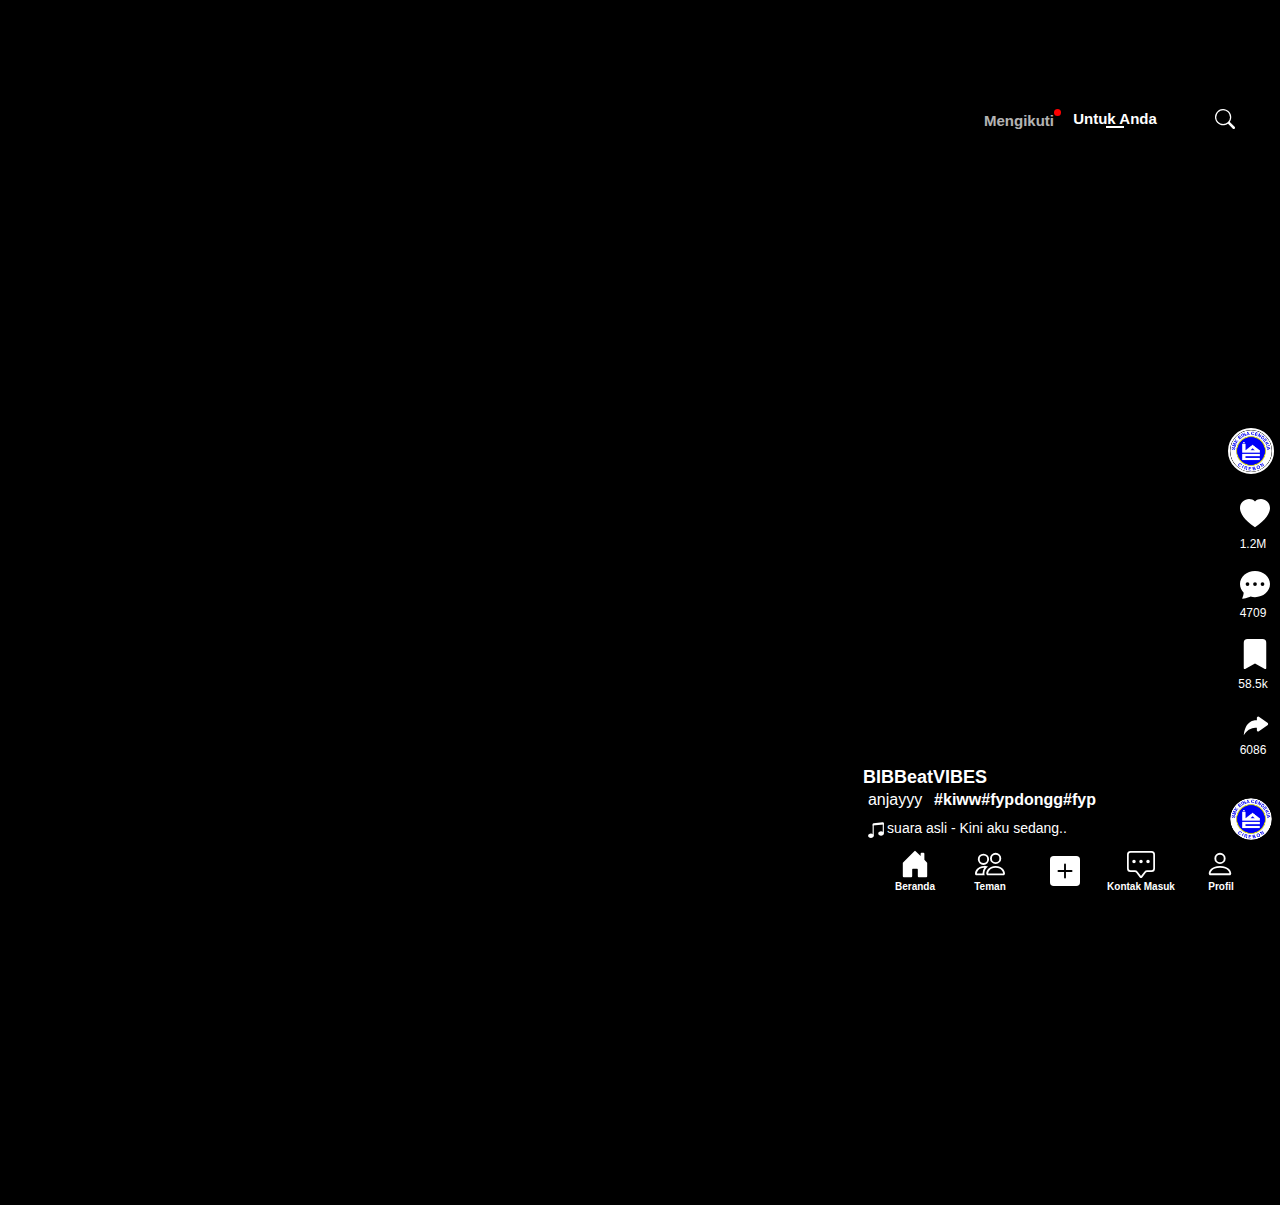
<file: index.html>
<!DOCTYPE html>
<html lang="en">
<head>
  <meta charset="UTF-8">
  <meta name="viewport" content="width=device-width, initial-scale=1.0, maximum-scale=1.0, user-scalable=0">

  <link rel="stylesheet" href="styles.css">
</head>
<body>
  <div class="container">

    <video id="myVideo" controls>
      <source src="vid2.mp4" type="video/mp4">
    </video>
    <div class="overlay" id="overlay">&#9654;</div>
    <div class="duration" id="duration"></div>
  </div>
<a href="profil.html" class="svg-container">
  <svg xmlns="http://www.w3.org/2000/svg" width="16" height="16" fill="currentColor" class="bi bi-person" viewBox="0 0 16 16">
    <path d="M8 8a3 3 0 1 0 0-6 3 3 0 0 0 0 6m2-3a2 2 0 1 1-4 0 2 2 0 0 1 4 0m4 8c0 1-1 1-1 1H3s-1 0-1-1 1-4 6-4 6 3 6 4m-1-.004c-.001-.246-.154-.986-.832-1.664C11.516 10.68 10.289 10 8 10c-2.29 0-3.516.68-4.168 1.332-.678.678-.83 1.418-.832 1.664z"/>
  </svg>
</a>



<div class="svg-container1">
     <svg xmlns="http://www.w3.org/2000/svg" width="16" height="16" fill="currentColor" class="bi bi-chat-square-dots" viewBox="0 0 16 16">
  <path d="M14 1a1 1 0 0 1 1 1v8a1 1 0 0 1-1 1h-2.5a2 2 0 0 0-1.6.8L8 14.333 6.1 11.8a2 2 0 0 0-1.6-.8H2a1 1 0 0 1-1-1V2a1 1 0 0 1 1-1zM2 0a2 2 0 0 0-2 2v8a2 2 0 0 0 2 2h2.5a1 1 0 0 1 .8.4l1.9 2.533a1 1 0 0 0 1.6 0l1.9-2.533a1 1 0 0 1 .8-.4H14a2 2 0 0 0 2-2V2a2 2 0 0 0-2-2z"/>
  <path d="M5 6a1 1 0 1 1-2 0 1 1 0 0 1 2 0m4 0a1 1 0 1 1-2 0 1 1 0 0 1 2 0m4 0a1 1 0 1 1-2 0 1 1 0 0 1 2 0"/>
</svg>
    </div>

<div class="svg-container2">
     <svg xmlns="http://www.w3.org/2000/svg" width="16" height="16" fill="currentColor" class="bi bi-plus-square-fill" viewBox="0 0 16 16">
  <path d="M2 0a2 2 0 0 0-2 2v12a2 2 0 0 0 2 2h12a2 2 0 0 0 2-2V2a2 2 0 0 0-2-2zm6.5 4.5v3h3a.5.5 0 0 1 0 1h-3v3a.5.5 0 0 1-1 0v-3h-3a.5.5 0 0 1 0-1h3v-3a.5.5 0 0 1 1 0"/>
</svg>
    </div>


   <div class="svg-container3">
    <svg xmlns="http://www.w3.org/2000/svg" width="16" height="16" fill="currentColor" class="bi bi-people" viewBox="0 0 16 16">
  <path d="M15 14s1 0 1-1-1-4-5-4-5 3-5 4 1 1 1 1zm-7.978-1A.261.261 0 0 1 7 12.996c.001-.264.167-1.03.76-1.72C8.312 10.629 9.282 10 11 10c1.717 0 2.687.63 3.24 1.276.593.69.758 1.457.76 1.72l-.008.002a.274.274 0 0 1-.014.002H7.022ZM11 7a2 2 0 1 0 0-4 2 2 0 0 0 0 4m3-2a3 3 0 1 1-6 0 3 3 0 0 1 6 0M6.936 9.28a5.88 5.88 0 0 0-1.23-.247A7.35 7.35 0 0 0 5 9c-4 0-5 3-5 4 0 .667.333 1 1 1h4.216A2.238 2.238 0 0 1 5 13c0-1.01.377-2.042 1.09-2.904.243-.294.526-.569.846-.816M4.92 10A5.493 5.493 0 0 0 4 13H1c0-.26.164-1.03.76-1.724.545-.636 1.492-1.256 3.16-1.275ZM1.5 5.5a3 3 0 1 1 6 0 3 3 0 0 1-6 0m3-2a2 2 0 1 0 0 4 2 2 0 0 0 0-4"/>
</svg>
    </div>
<div class="svg-container4">
      <svg xmlns="http://www.w3.org/2000/svg" width="16" height="16" fill="currentColor" class="bi bi-house-door-fill" viewBox="0 0 16 16">
  <path d="M6.5 14.5v-3.505c0-.245.25-.495.5-.495h2c.25 0 .5.25.5.5v3.5a.5.5 0 0 0 .5.5h4a.5.5 0 0 0 .5-.5v-7a.5.5 0 0 0-.146-.354L13 5.793V2.5a.5.5 0 0 0-.5-.5h-1a.5.5 0 0 0-.5.5v1.293L8.354 1.146a.5.5 0 0 0-.708 0l-6 6A.5.5 0 0 0 1.5 7.5v7a.5.5 0 0 0 .5.5h4a.5.5 0 0 0 .5-.5"/>
</svg>
    </div>

<div class="svg-container5" onclick="toggleHeartColor()">
    <svg xmlns="http://www.w3.org/2000/svg" width="16" height="16" fill="currentColor" class="bi bi-heart-fill" id="heartIcon" viewBox="0 0 16 16">
      <path fill-rule="evenodd" d="M8 1.314C12.438-3.248 23.534 4.735 8 15-7.534 4.736 3.562-3.248 8 1.314"/>
    </svg>
  </div>

<div class="svg-container6">
    <svg xmlns="http://www.w3.org/2000/svg" width="16" height="16" fill="currentColor" class="bi bi-chat-dots-fill" viewBox="0 0 16 16">
  <path d="M16 8c0 3.866-3.582 7-8 7a9.06 9.06 0 0 1-2.347-.306c-.584.296-1.925.864-4.181 1.234-.2.032-.352-.176-.273-.362.354-.836.674-1.95.77-2.966C.744 11.37 0 9.76 0 8c0-3.866 3.582-7 8-7s8 3.134 8 7M5 8a1 1 0 1 0-2 0 1 1 0 0 0 2 0m4 0a1 1 0 1 0-2 0 1 1 0 0 0 2 0m3 1a1 1 0 1 0 0-2 1 1 0 0 0 0 2"/>
</svg>
    </div>

<div class="svg-container7" onclick="toggleBookmarkColor()">
    <svg xmlns="http://www.w3.org/2000/svg" width="16" height="16" fill="currentColor" class="bi bi-bookmark-fill" id="bookmarkIcon" viewBox="0 0 16 16">
      <path d="M2 2v13.5a.5.5 0 0 0 .74.439L8 13.069l5.26 2.87A.5.5 0 0 0 14 15.5V2a2 2 0 0 0-2-2H4a2 2 0 0 0-2 2"/>
    </svg>
  </div>

<div class="svg-container8">
    <svg xmlns="http://www.w3.org/2000/svg" width="16" height="16" fill="currentColor" class="bi bi-reply-fill" viewBox="0 0 16 16">
  <path d="M5.921 11.9 1.353 8.62a.719.719 0 0 1 0-1.238L5.921 4.1A.716.716 0 0 1 7 4.719V6c1.5 0 6 0 7 8-2.5-4.5-7-4-7-4v1.281c0 .56-.606.898-1.079.62z"/>
</svg>
    </div>

<div class="svg-container9">
     <svg xmlns="http://www.w3.org/2000/svg" width="16" height="16" fill="currentColor" class="bi bi-search" viewBox="0 0 16 16">
  <path d="M11.742 10.344a6.5 6.5 0 1 0-1.397 1.398h-.001c.03.04.062.078.098.115l3.85 3.85a1 1 0 0 0 1.415-1.414l-3.85-3.85a1.007 1.007 0 0 0-.115-.1zM12 6.5a5.5 5.5 0 1 1-11 0 5.5 5.5 0 0 1 11 0"/>
</svg>
<div id="textOverlay">Untuk Anda</div>
 <div id="line"></div>

<div id="circle"></div>

<div id="textOverlay1" onclick="location.href='mengikuti.php';">Mengikuti</div>


<div id="textOverlay2">BIBBeatVIBES</div>

<div id="textOverlay3">anjayyy</div>

<div id="textOverlay4">#kiww#fypdongg#fyp</div>

<div id="textOverlay5">Profil</div>
<div id="textOverlay6">Kontak Masuk</div>
<div id="textOverlay7">Teman</div>
<div id="textOverlay8">Beranda</div>
<div id="textOverlay9">1.2M</div>
<div id="textOverlay10">4709</div>
<div id="textOverlay11">58.5k</div>
<div id="textOverlay12">6086</div>
<div id="textOverlay13">suara asli - Kini aku sedang..</div>

<div id="profilePicture">
        <img id="circularPhoto" src="pp.png" alt="Profil Picture">
    </div>

<div id="profilePicture1">
        <img id="circularPhoto" src="pp.png" alt="Profil Picture">
    </div>

<div class="svg-container10">
      <svg xmlns="http://www.w3.org/2000/svg" width="16" height="16" fill="currentColor" class="bi bi-music-note-beamed" viewBox="0 0 16 16">
  <path d="M6 13c0 1.105-1.12 2-2.5 2S1 14.105 1 13c0-1.104 1.12-2 2.5-2s2.5.896 2.5 2m9-2c0 1.105-1.12 2-2.5 2s-2.5-.895-2.5-2 1.12-2 2.5-2 2.5.895 2.5 2"/>
  <path fill-rule="evenodd" d="M14 11V2h1v9zM6 3v10H5V3z"/>
  <path d="M5 2.905a1 1 0 0 1 .9-.995l8-.8a1 1 0 0 1 1.1.995V3L5 4z"/>
</svg>
    </div>

  <script src="script.js"></script>
</body>
</html>
</file>
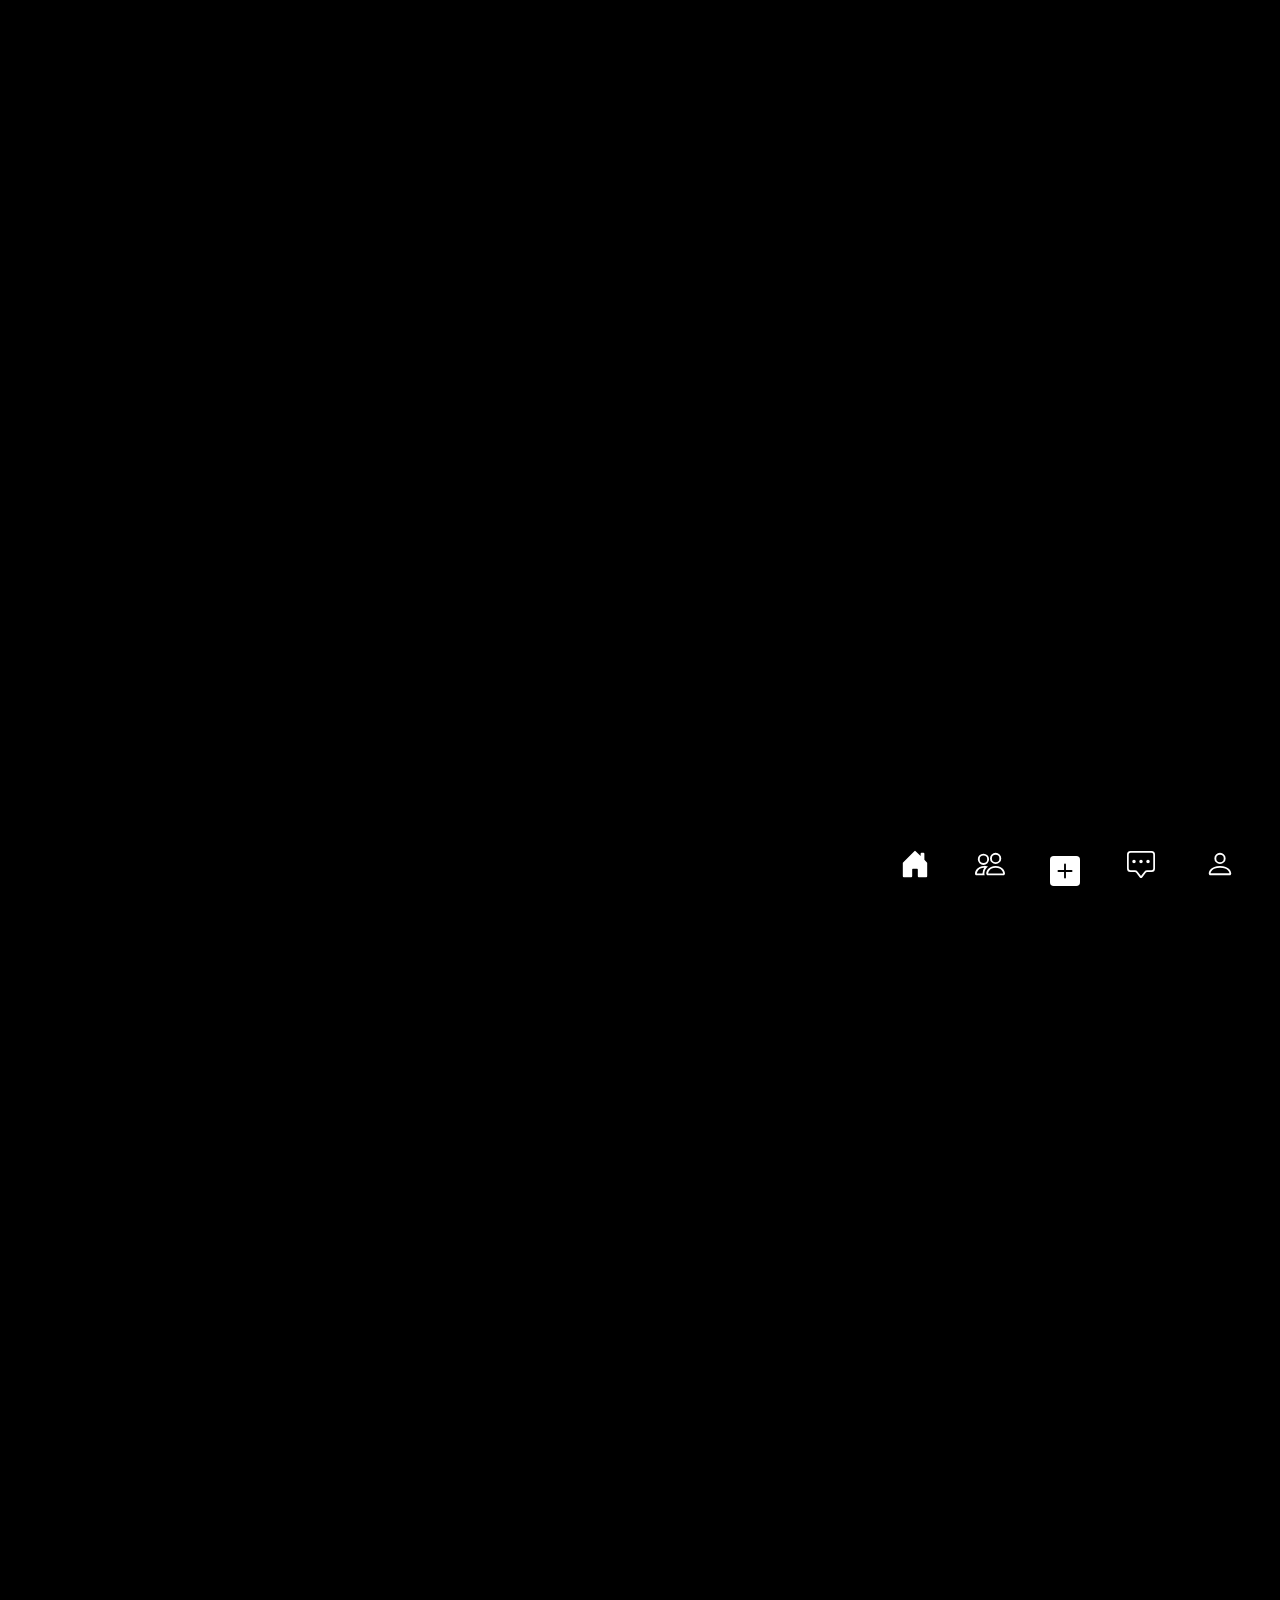
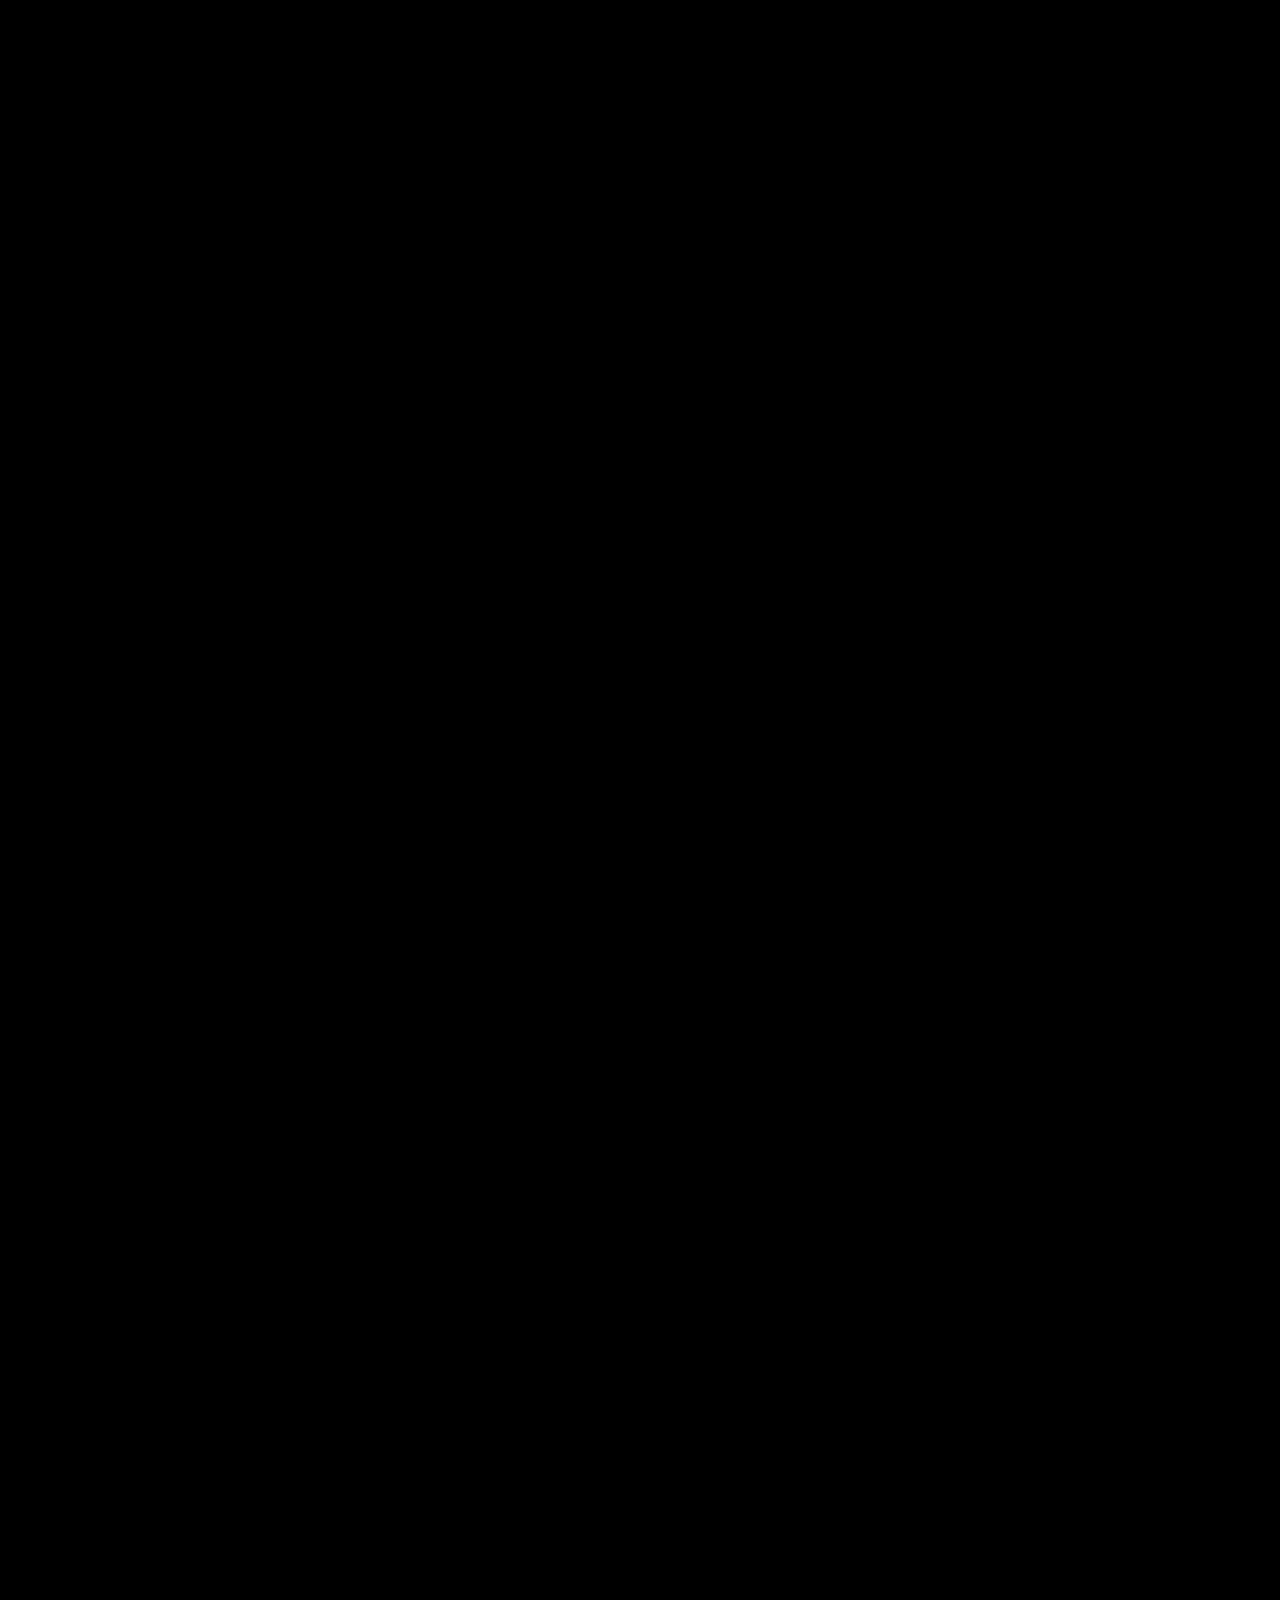
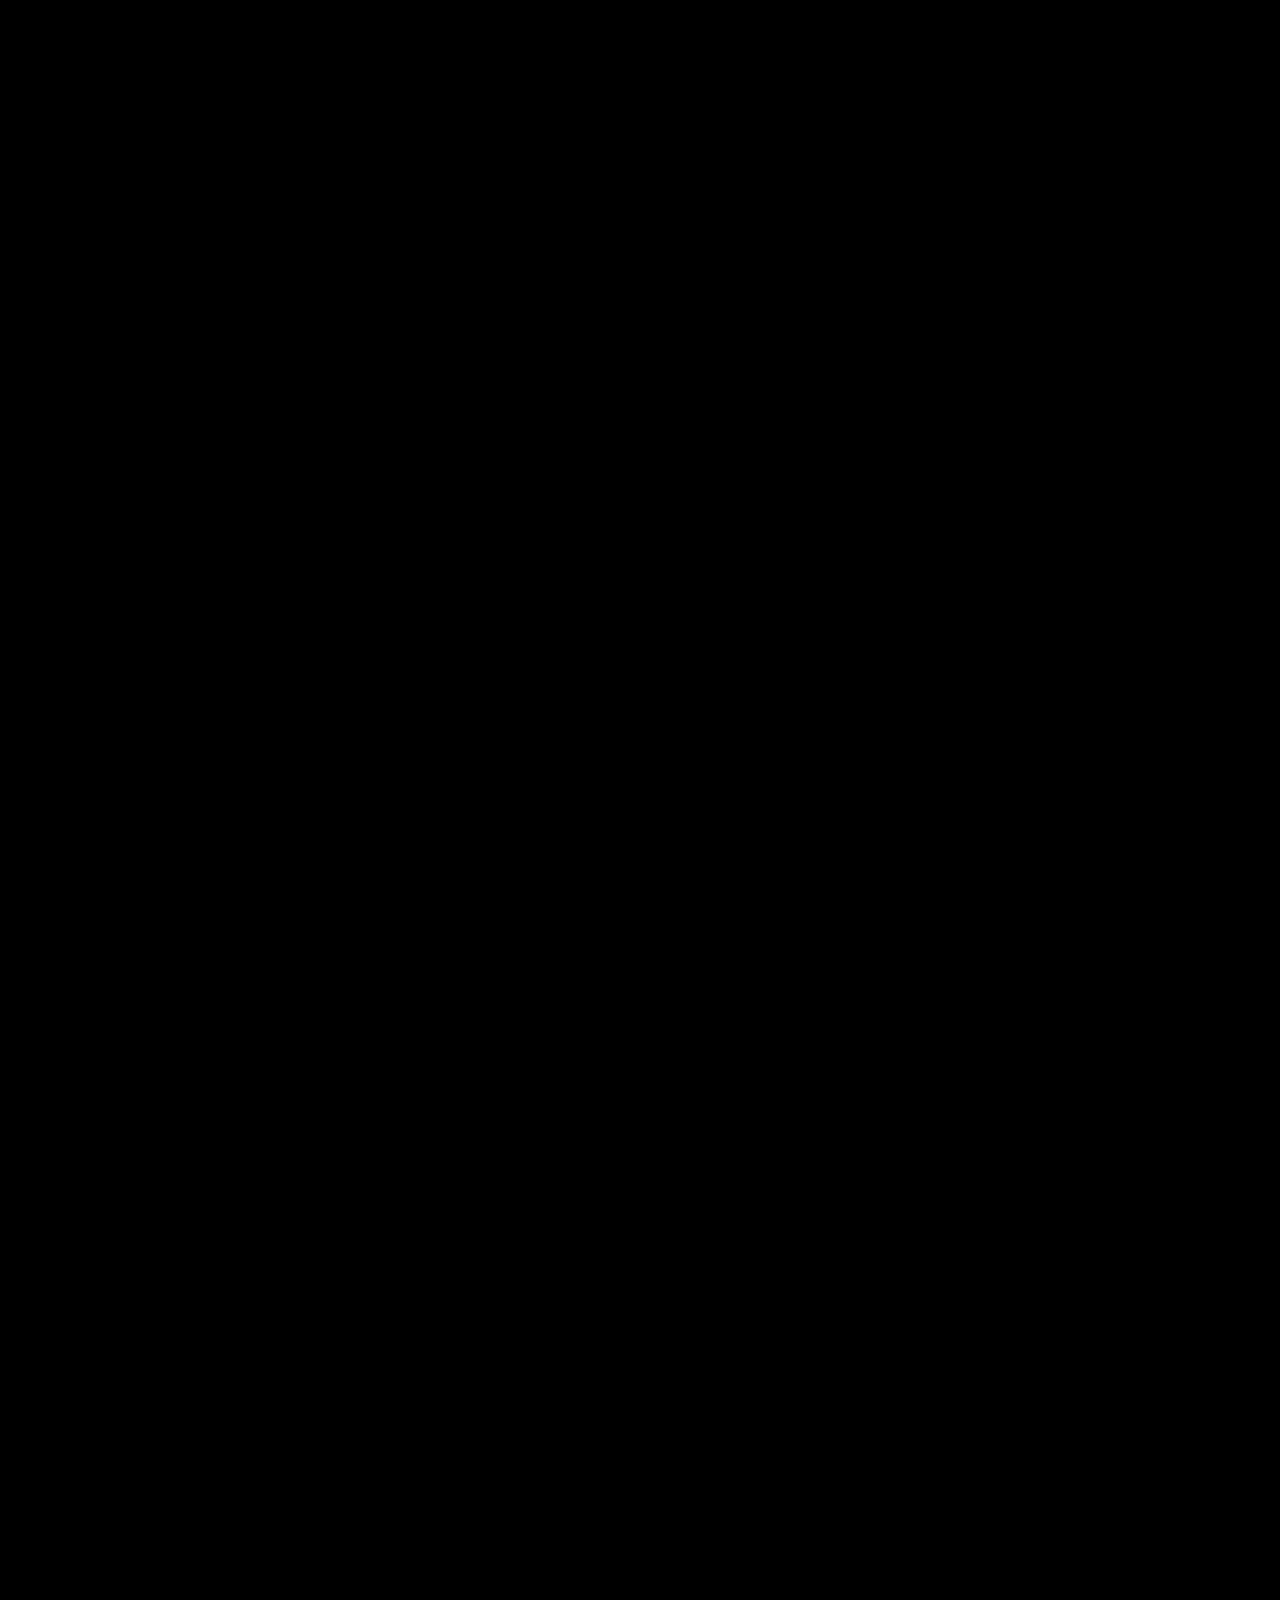
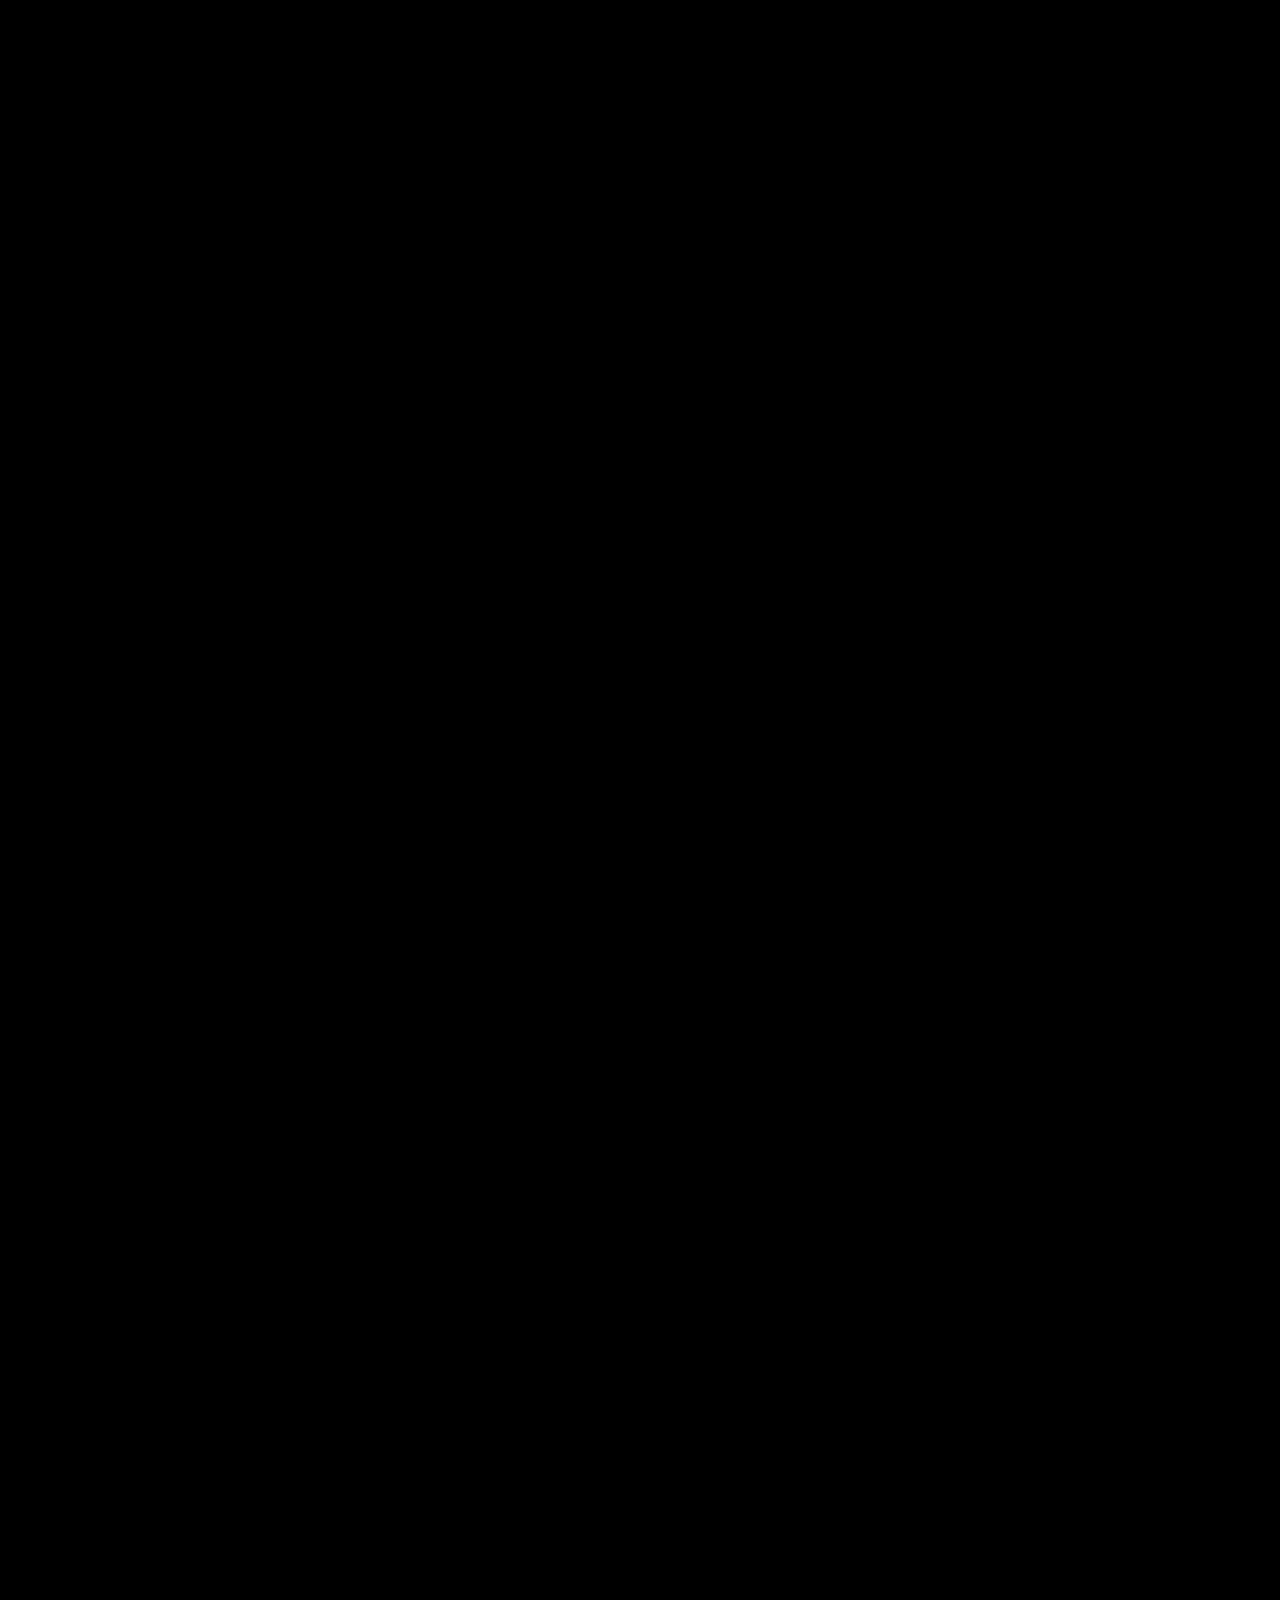
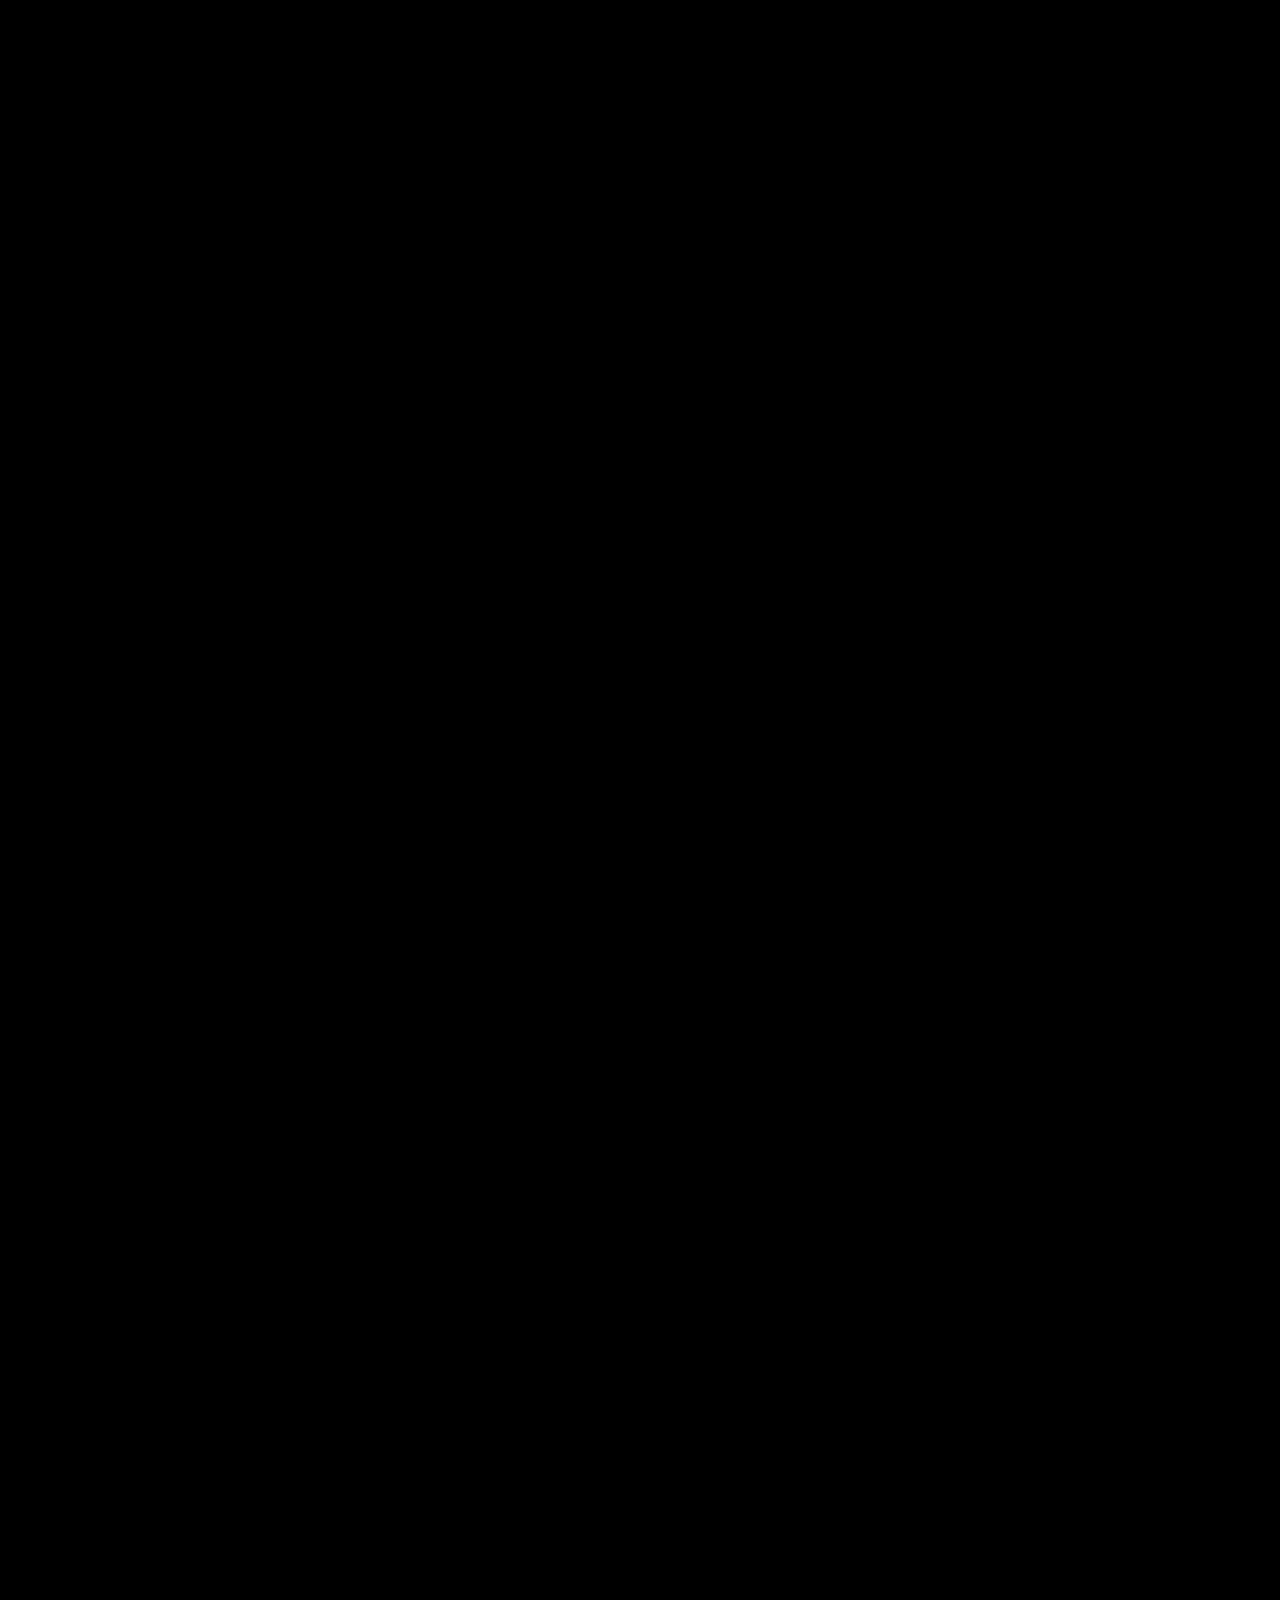
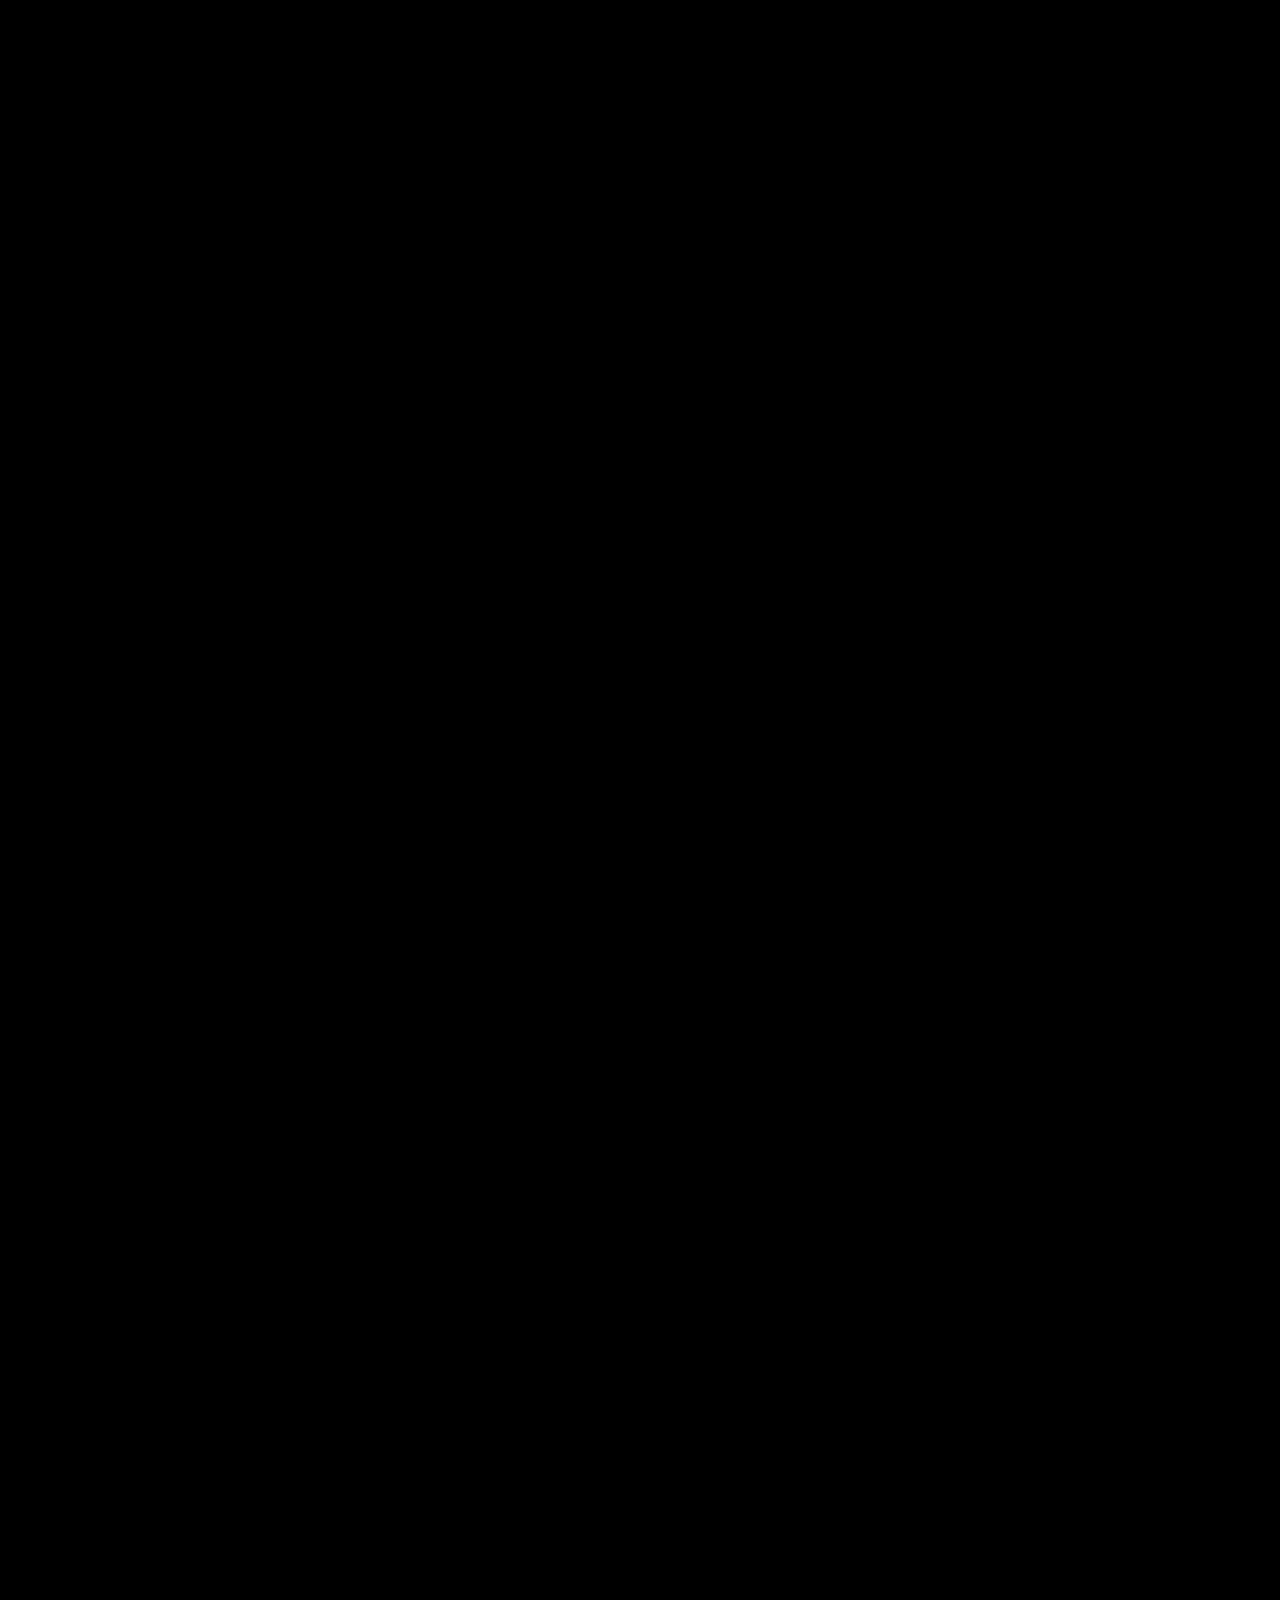
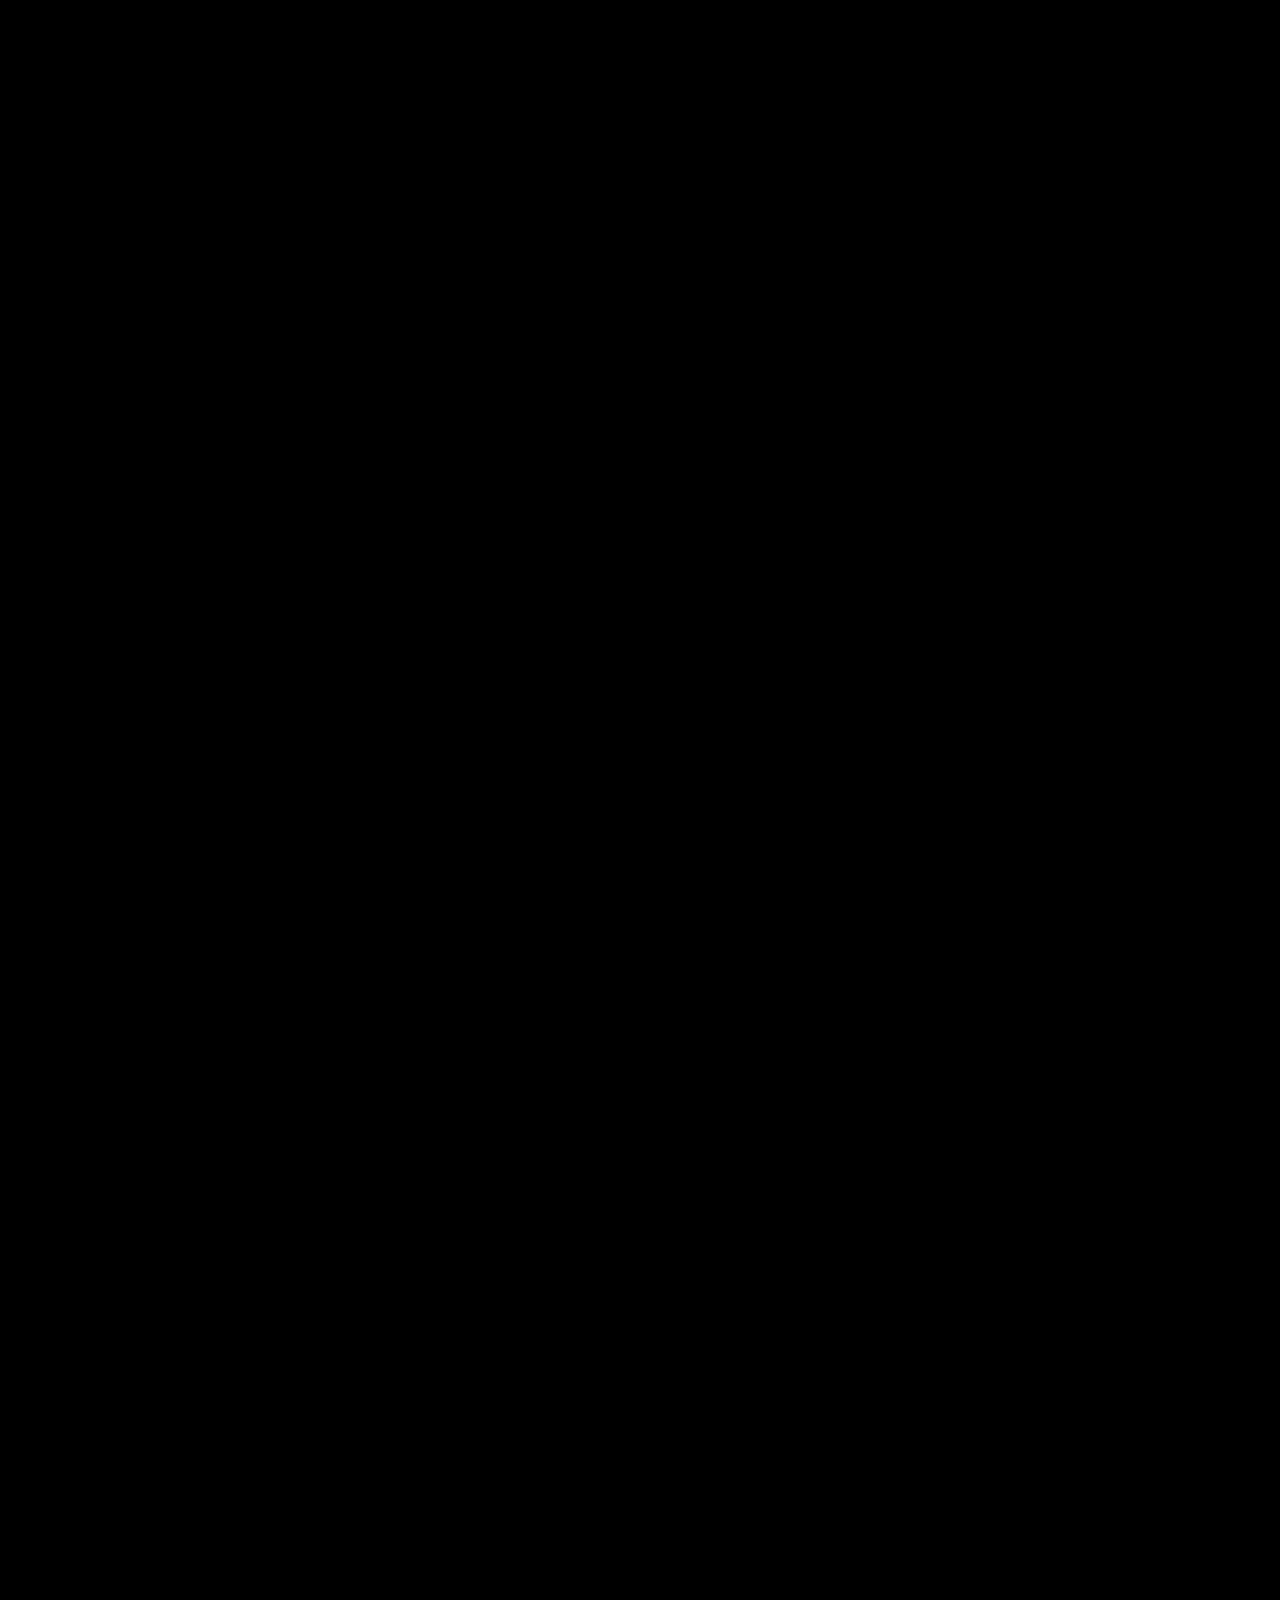
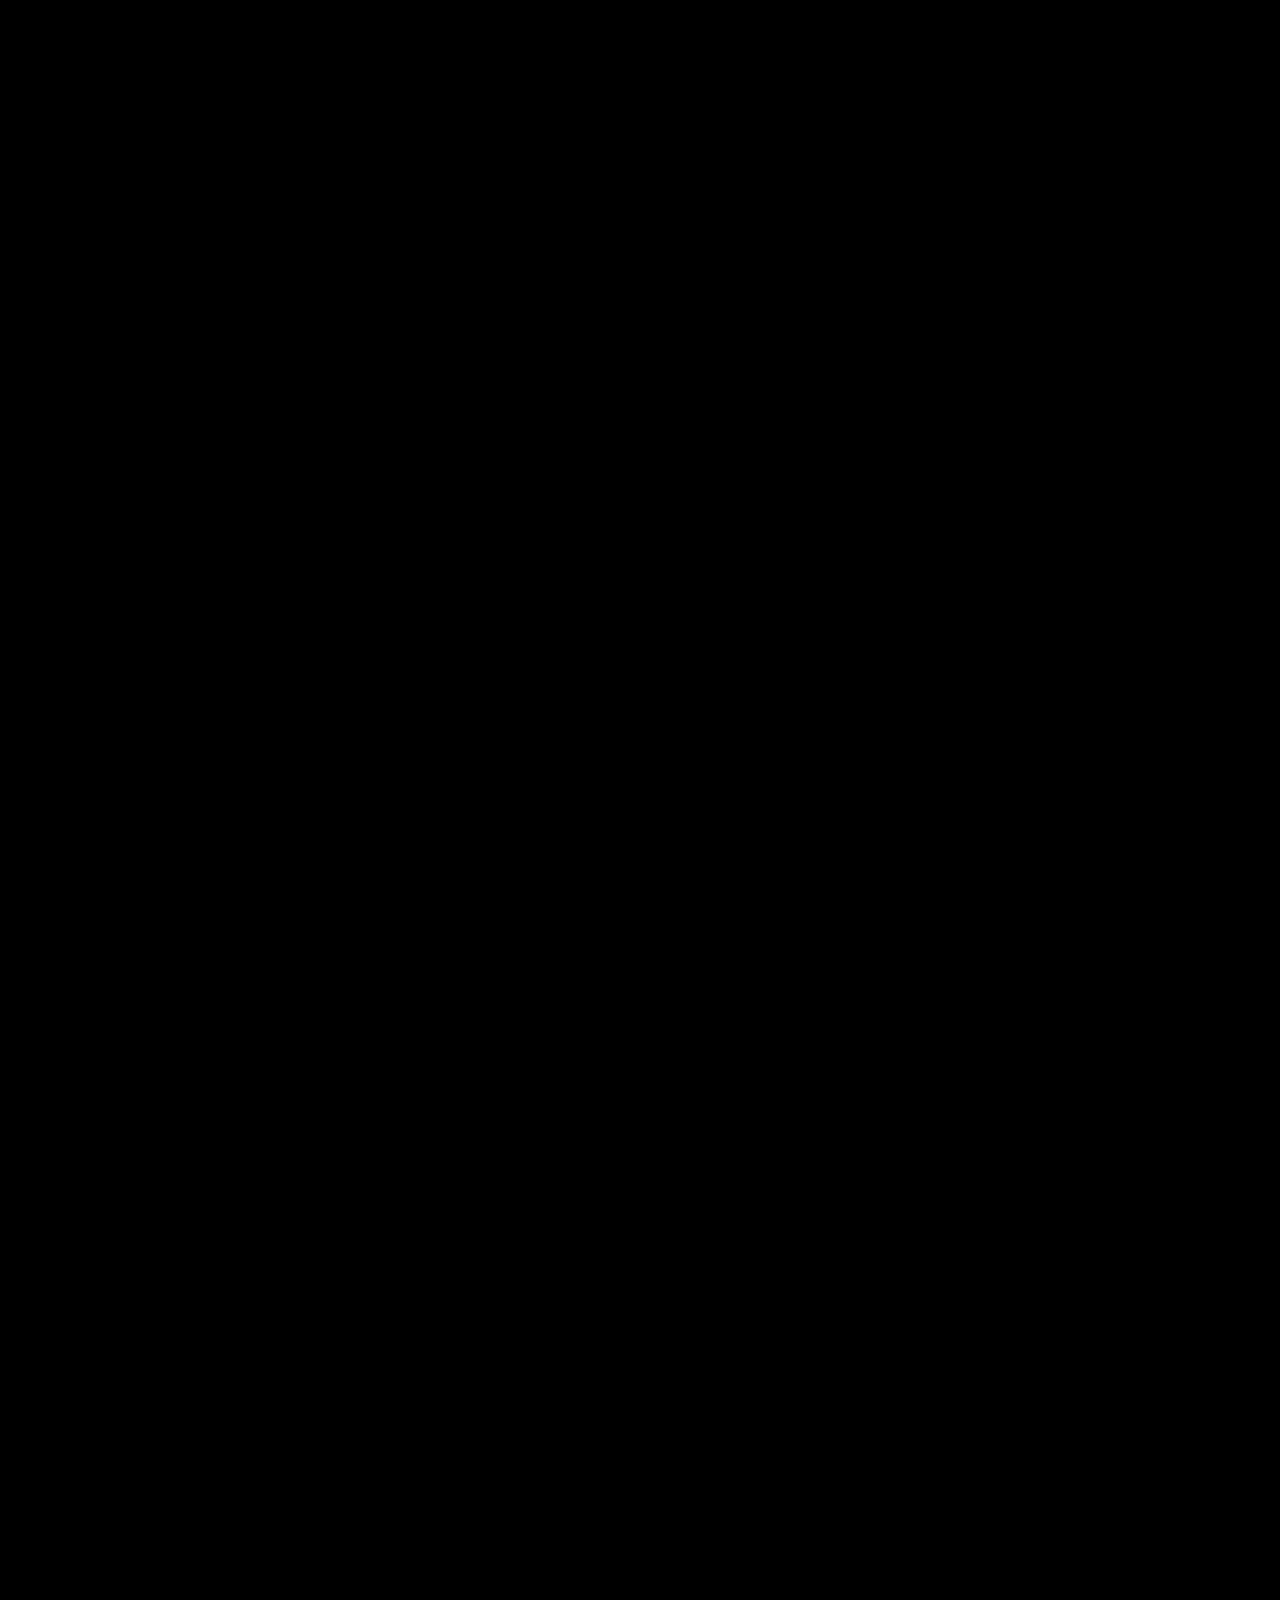
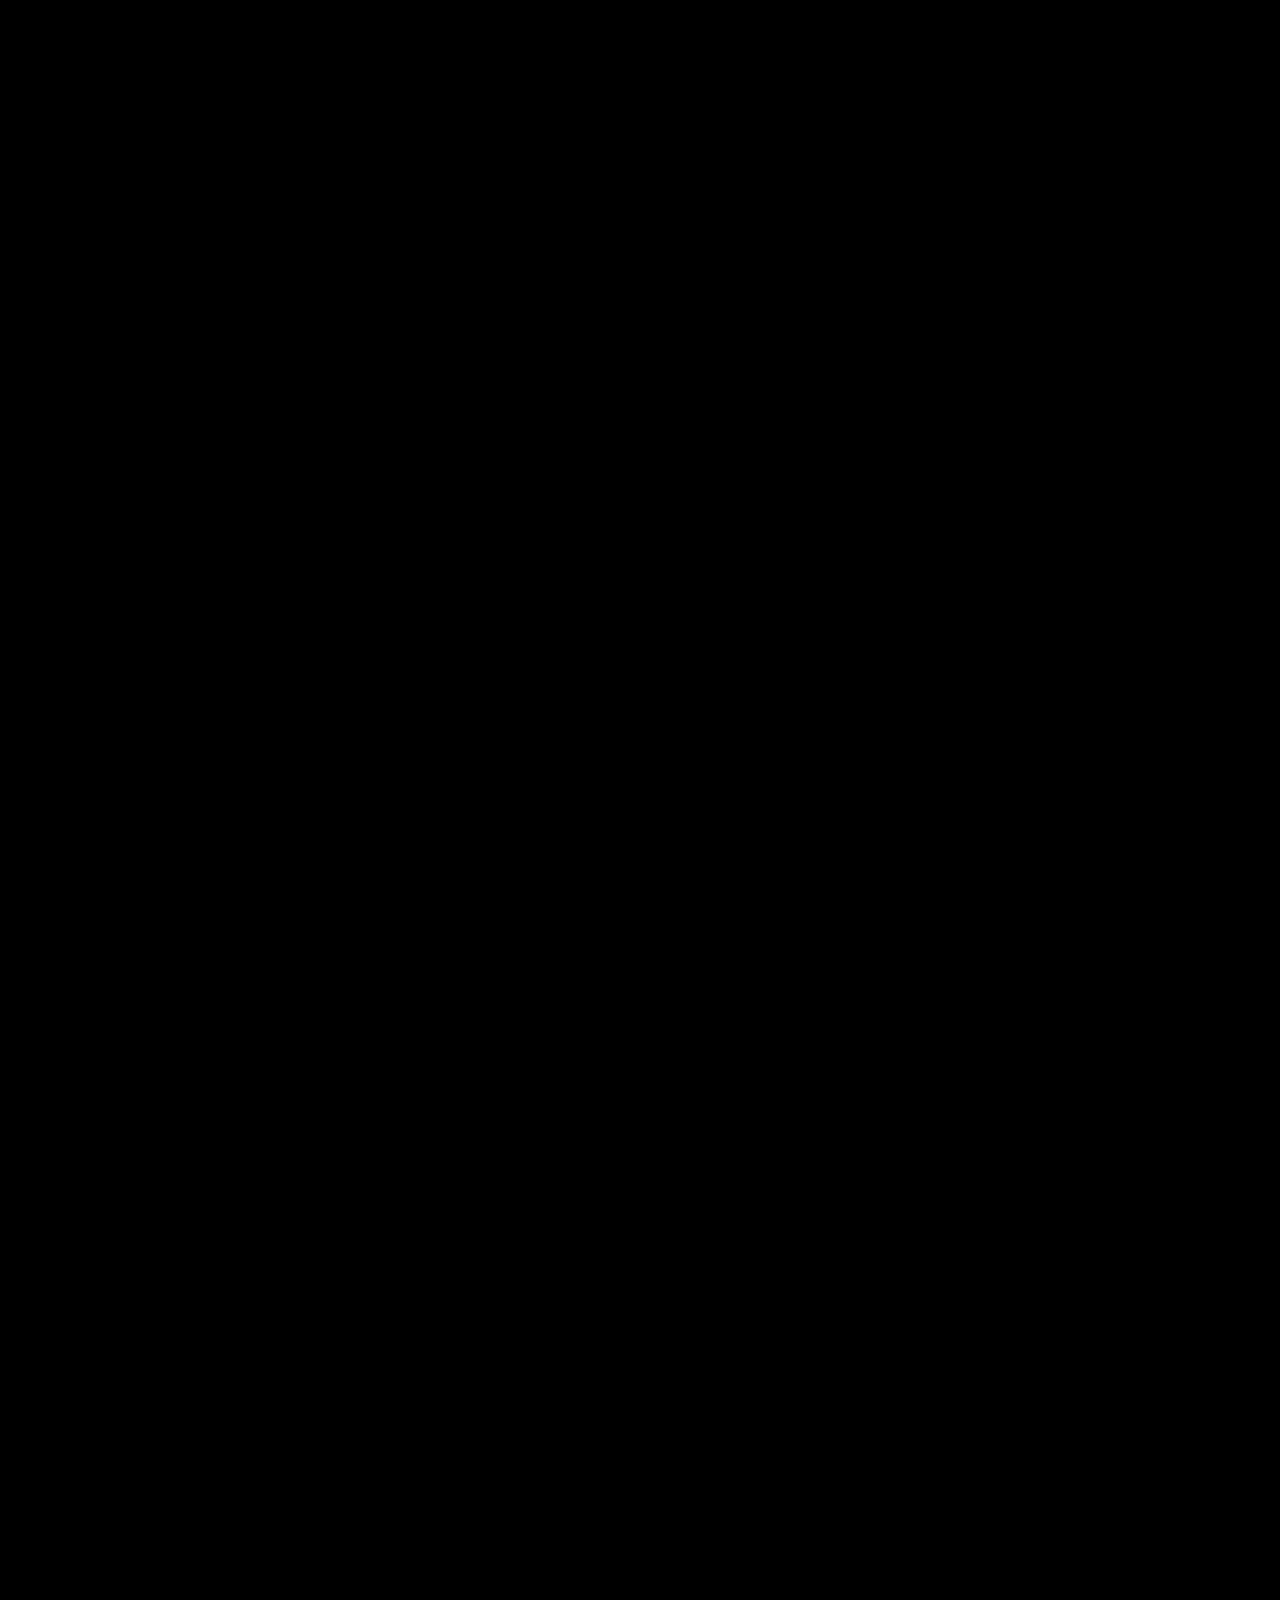
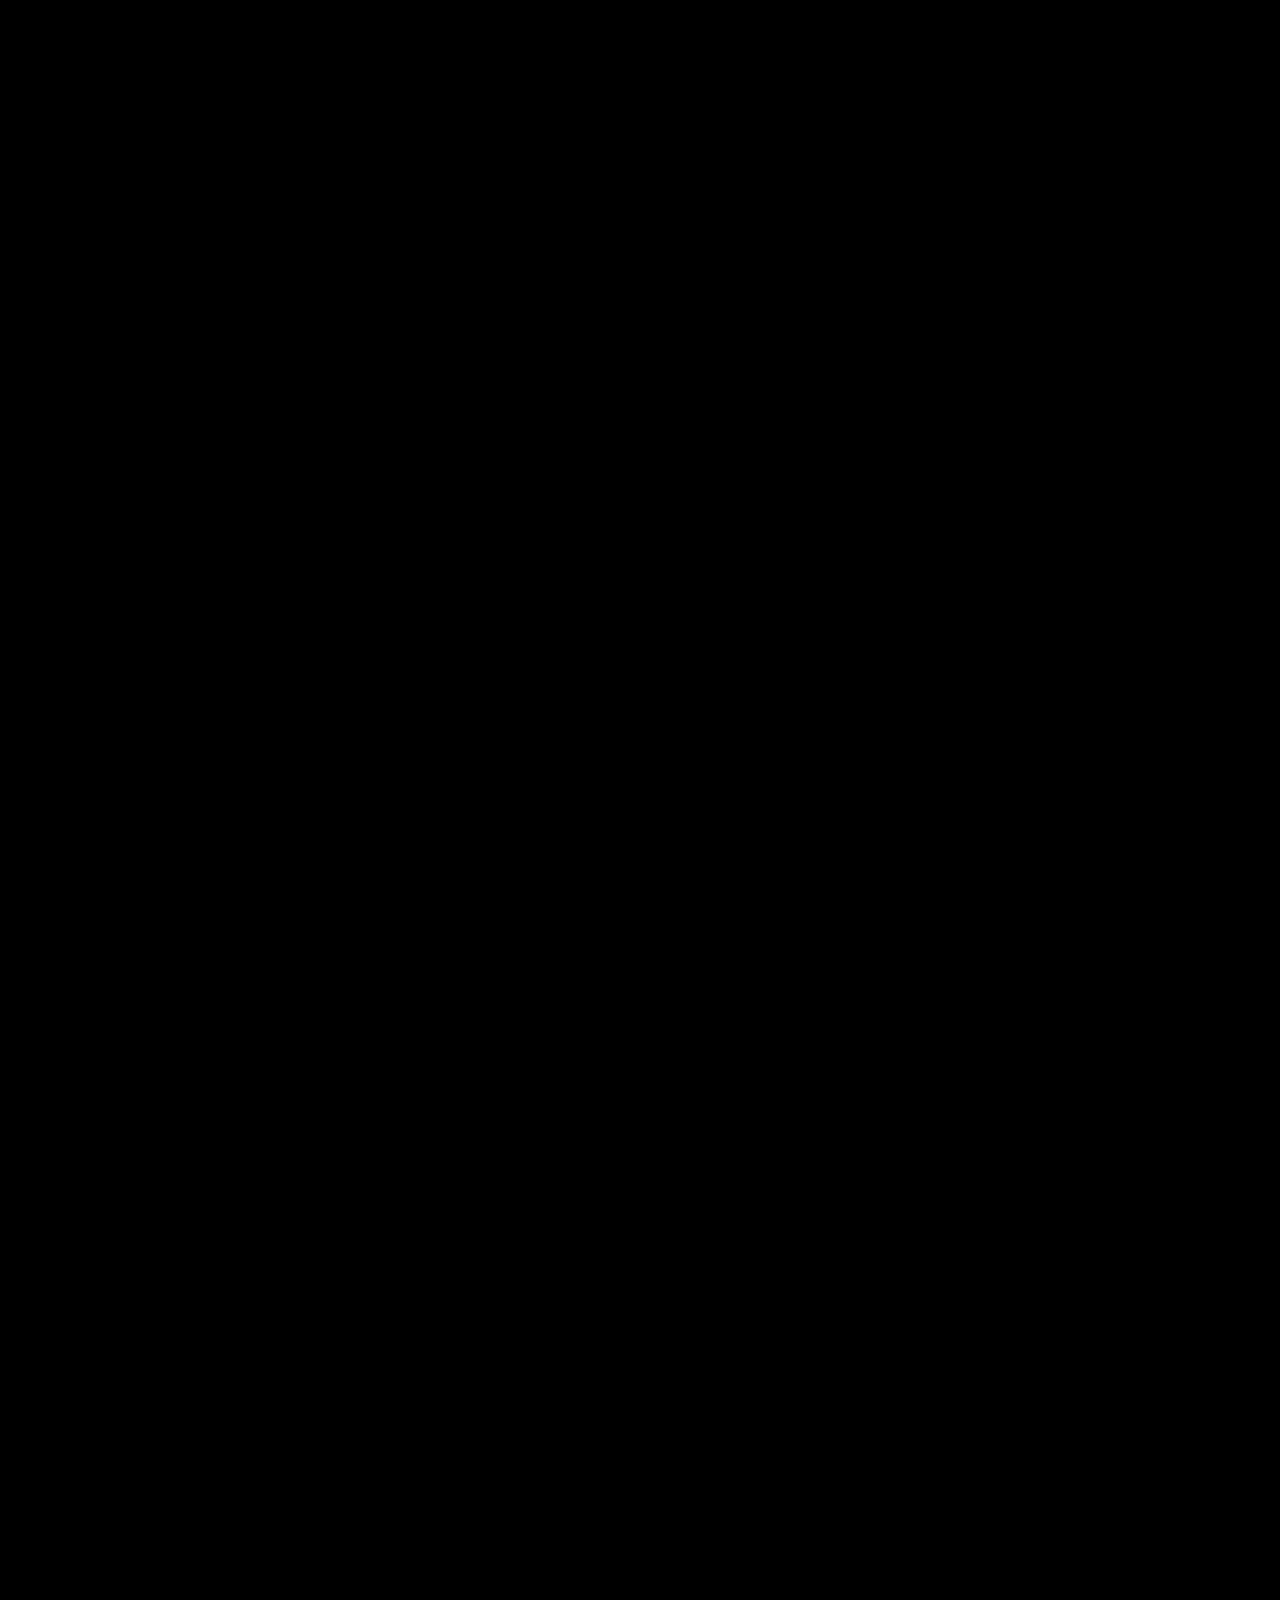
<file: profil.html>
<!DOCTYPE html>
<html lang="en">
<head>
  <meta charset="UTF-8">
  <meta name="viewport" content="width=device-width, initial-scale=1.0, maximum-scale=1.0, user-scalable=0">

  <link rel="stylesheet" href="styles.css">
</head>
<body>
 
<a href="profil.html" class="svg-container">
  <svg xmlns="http://www.w3.org/2000/svg" width="16" height="16" fill="currentColor" class="bi bi-person" viewBox="0 0 16 16">
    <path d="M8 8a3 3 0 1 0 0-6 3 3 0 0 0 0 6m2-3a2 2 0 1 1-4 0 2 2 0 0 1 4 0m4 8c0 1-1 1-1 1H3s-1 0-1-1 1-4 6-4 6 3 6 4m-1-.004c-.001-.246-.154-.986-.832-1.664C11.516 10.68 10.289 10 8 10c-2.29 0-3.516.68-4.168 1.332-.678.678-.83 1.418-.832 1.664z"/>
  </svg>
</a>



<div class="svg-container1">
     <svg xmlns="http://www.w3.org/2000/svg" width="16" height="16" fill="currentColor" class="bi bi-chat-square-dots" viewBox="0 0 16 16">
  <path d="M14 1a1 1 0 0 1 1 1v8a1 1 0 0 1-1 1h-2.5a2 2 0 0 0-1.6.8L8 14.333 6.1 11.8a2 2 0 0 0-1.6-.8H2a1 1 0 0 1-1-1V2a1 1 0 0 1 1-1zM2 0a2 2 0 0 0-2 2v8a2 2 0 0 0 2 2h2.5a1 1 0 0 1 .8.4l1.9 2.533a1 1 0 0 0 1.6 0l1.9-2.533a1 1 0 0 1 .8-.4H14a2 2 0 0 0 2-2V2a2 2 0 0 0-2-2z"/>
  <path d="M5 6a1 1 0 1 1-2 0 1 1 0 0 1 2 0m4 0a1 1 0 1 1-2 0 1 1 0 0 1 2 0m4 0a1 1 0 1 1-2 0 1 1 0 0 1 2 0"/>
</svg>
    </div>

<div class="svg-container2">
     <svg xmlns="http://www.w3.org/2000/svg" width="16" height="16" fill="currentColor" class="bi bi-plus-square-fill" viewBox="0 0 16 16">
  <path d="M2 0a2 2 0 0 0-2 2v12a2 2 0 0 0 2 2h12a2 2 0 0 0 2-2V2a2 2 0 0 0-2-2zm6.5 4.5v3h3a.5.5 0 0 1 0 1h-3v3a.5.5 0 0 1-1 0v-3h-3a.5.5 0 0 1 0-1h3v-3a.5.5 0 0 1 1 0"/>
</svg>
    </div>


   <div class="svg-container3">
    <svg xmlns="http://www.w3.org/2000/svg" width="16" height="16" fill="currentColor" class="bi bi-people" viewBox="0 0 16 16">
  <path d="M15 14s1 0 1-1-1-4-5-4-5 3-5 4 1 1 1 1zm-7.978-1A.261.261 0 0 1 7 12.996c.001-.264.167-1.03.76-1.72C8.312 10.629 9.282 10 11 10c1.717 0 2.687.63 3.24 1.276.593.69.758 1.457.76 1.72l-.008.002a.274.274 0 0 1-.014.002H7.022ZM11 7a2 2 0 1 0 0-4 2 2 0 0 0 0 4m3-2a3 3 0 1 1-6 0 3 3 0 0 1 6 0M6.936 9.28a5.88 5.88 0 0 0-1.23-.247A7.35 7.35 0 0 0 5 9c-4 0-5 3-5 4 0 .667.333 1 1 1h4.216A2.238 2.238 0 0 1 5 13c0-1.01.377-2.042 1.09-2.904.243-.294.526-.569.846-.816M4.92 10A5.493 5.493 0 0 0 4 13H1c0-.26.164-1.03.76-1.724.545-.636 1.492-1.256 3.16-1.275ZM1.5 5.5a3 3 0 1 1 6 0 3 3 0 0 1-6 0m3-2a2 2 0 1 0 0 4 2 2 0 0 0 0-4"/>
</svg>
    </div>
<div class="svg-container4">
      <svg xmlns="http://www.w3.org/2000/svg" width="16" height="16" fill="currentColor" class="bi bi-house-door-fill" viewBox="0 0 16 16">
  <path d="M6.5 14.5v-3.505c0-.245.25-.495.5-.495h2c.25 0 .5.25.5.5v3.5a.5.5 0 0 0 .5.5h4a.5.5 0 0 0 .5-.5v-7a.5.5 0 0 0-.146-.354L13 5.793V2.5a.5.5 0 0 0-.5-.5h-1a.5.5 0 0 0-.5.5v1.293L8.354 1.146a.5.5 0 0 0-.708 0l-6 6A.5.5 0 0 0 1.5 7.5v7a.5.5 0 0 0 .5.5h4a.5.5 0 0 0 .5-.5"/>
</svg>
    </div>


<div id="textOverlay5">Profil</div>
<div id="textOverlay6">Kontak Masuk</div>
<div id="textOverlay7">Teman</div>
<div id="textOverlay8">Beranda</div>


  <script src="script.js"></script>
</body>
</html>
</file>
<file: styles.css>
body {
  display: flex;
  align-items: center;
  justify-content: flex-start;
  height: -50vh;
  margin: 0;
  background-color: black;
  overflow-y: hidden;
}

.container {
  position: relative;
  width: 500px;
  height: 755px;
  background-color: black;
  border: 0px solid black;
  box-sizing: border-box;
  overflow: hidden;
  margin-bottom: 50vh;
cursor: pointer;
}

video {
  width: 100%;
  height: 100%;
  object-fit: cover;
}

.overlay {
  position: absolute;
  top: 50%;
  left: 50%;
  transform: translate(-50%, -50%);
  color: white;
  font-size: 78px;
  display: none;
}

.duration {
  position: absolute;
  bottom: 0;
  left: 0;
  height: 1px;
  background-color: rgba(255, 255, 255, 0.7);
  border-radius: 5px;
  transition: width 0.9s ease;
}

.svg-container {
  position: absolute;
  bottom: 20px;
  right: 45px;
  display: flex;
  align-items: center;
  color: white;
  flex-direction: column; 
  text-align: center; 

}

.svg-container svg {
  margin-bottom: 1px; 
  fill: white;
  width: 30px;
  height: 30px;
}

.svg-container1 {
  position: absolute;
  bottom: 20px;
  right: 125px;
  display: flex;
  align-items: center;
  color: white;
  flex-direction: column; 
  text-align: center; 

}

.svg-container1 svg {
  margin-bottom: 1px; 
  fill: white;
  width: 28px;
  height: 28px;
}


.svg-container2 {
  position: absolute;
  bottom: 13px;
  right: 200px;
  display: flex;
  align-items: center;
  color: white;
  flex-direction: column; 
  text-align: center; 
}

.svg-container2 svg {
  margin-bottom: 1px; 
  fill: white;
  width: 30px;
  height: 30px;
}


.svg-container3 {
  position: absolute;
  bottom: 20px;
  right: 275px;
  display: flex;
  align-items: center;
  color: white;
  flex-direction: column; 
  text-align: center; 

}

.svg-container3 svg {
  margin-bottom: 1px; 
  fill: white;
  width: 30px;
  height: 30px;
}

.svg-container4 {
  position: absolute;
  bottom: 20px;
  right: 350px;
  display: flex;
  align-items: center;
  color: white;
  flex-direction: column; 
  text-align: center; 
}

.svg-container4 svg {
  margin-bottom: 1px; 
  fill: white;
  width: 30px;
  height: 30px;
}


.svg-container5 {
  position: absolute;
  bottom: 370px;
  right: 10px;
  display: flex;
  align-items: center;
  color: white;
  flex-direction: column; 
  text-align: center; 
}

.svg-container5 svg {
  margin-bottom: 1px; 
  fill: white;
  width: 30px;
  height: 30px;
}

.svg-container6 {
  position: absolute;
  bottom: 300px;
  right: 10px;
  display: flex;
  align-items: center;
  color: white;
  flex-direction: column; 
  text-align: center; 
}

.svg-container6 svg {
  margin-bottom: 1px; 
  fill: white;
  width: 30px;
  height: 30px;
}


.svg-container7 {
  position: absolute;
  bottom: 230px;
  right: 10px;
  display: flex;
  align-items: center;
  color: white;
  flex-direction: column; 
  text-align: center; 
}

.svg-container7 svg {
  margin-bottom: 1px; 
  fill: white;
  width: 30px;
  height: 30px;
}

.svg-container8 {
  position: absolute;
  bottom: 160px;
  right: 10px;
  display: flex;
  align-items: center;
  color: white;
  flex-direction: column; 
  text-align: center; 
}

.svg-container8 svg {
  margin-bottom: 1px; 
  fill: white;
  width: 30px;
  height: 30px;
  transform: scaleX(-1); /* Efek cermin */
}



.svg-container9 {
  position: absolute;
  bottom: 770px;
  right: 45px;
  display: flex;
  align-items: center;
  color: white;
  flex-direction: column; 
  text-align: center; 
}

.svg-container9 svg {
  margin-bottom: 1px; 
  fill: white;
  width: 20px;
  height: 20px;
}

#textOverlay {
    position: absolute;
    top: 45%;  
    left: -500%; 
    transform: translate(-50%, -50%);
font-family: "Arial", sans-serif; 
  font-weight: bold;
    font-weight: 800;
    font-size: 15px;
    white-space: nowrap;
}

#line {
    position: absolute;
    top: 80%;
    left: -500%;
    width: 90%; 
    height: 2px; 
    background-color: white; 
    transform: translate(-50%, 0%);
}

#circle {
    position: absolute;
    top: 0%; 
    left: -805%;
    width: 7px; 
    height: 7px;
    background-color: red;
    border-radius: 50%;
}


#textOverlay1 {
    position: absolute;
    top: 50%;  
    left: -980%; 
    transform: translate(-50%, -50%);
font-family: "Arial", sans-serif; 
  font-weight: bold;
    font-weight: 800;
    font-size: 15px;
    white-space: nowrap;
    opacity: 0.7;
}


#textOverlay2 {
    position: absolute;
    top: 3180%;  
    left: -1450%; 
    transform: translate(-50%, -50%);
font-family: "Arial", sans-serif; 
  font-weight: bold;
    font-weight: 700;
    font-size: 18px;
    white-space: nowrap;
}

#textOverlay3 {
    position: absolute;
    top:  3290%;  
    left: -1600%; 
    transform: translate(-50%, -50%);
font-family: "Arial", sans-serif; 
    font-weight: 400;
    font-size: 16px;
    white-space: nowrap;
}

#textOverlay4 {
    position: absolute;
    top: 3290%;  
    left: -1000%; 
    transform: translate(-50%, -50%);
font-family: "Arial", sans-serif; 
    font-weight: 650;
    font-size: 16px;
    white-space: nowrap;
}





#profilePicture {
    width: 42px; 
    height: 42px; 
    border: 2px solid white;
    border-radius: 50%; 
    overflow: hidden;
    position: absolute;
    top: 1630%; 
     left: 180%;
    transform: translate(-50%, -50%); 
}

#circularPhoto {
    width: 100%; 
    height: 100%;
    object-fit: cover;  
    border-radius: 50%; 
}

#profilePicture1 {
    width: 42px; 
    height: 42px; 
    border-radius: 50%; 
    overflow: hidden;
    position: absolute;
    top: 3380%; 
     left: 180%;
    transform: translate(-50%, -50%); 
}

#circularPhoto {
    width: 100%; 
    height: 100%;
    object-fit: cover;  
    border-radius: 50%; 
}




#textOverlay5 {
    position: absolute;
    top: 3700%;  
    left: 30%; 
    transform: translate(-50%, -50%);
font-family: "Arial", sans-serif; 
    font-weight: 650;
    font-size: 10px;
    white-space: nowrap;


}

#textOverlay6 {
    position: absolute;
    top: 3700%;  
    left: -370%; 
    transform: translate(-50%, -50%);
font-family: "Arial", sans-serif; 
    font-weight: 650;
    font-size: 10px;
    white-space: nowrap;
}

#textOverlay7 {
    position: absolute;
    top: 3700%;  
    left: -1125%; 
    transform: translate(-50%, -50%);
font-family: "Arial", sans-serif; 
    font-weight: 650;
    font-size: 10px;
    white-space: nowrap;
}

#textOverlay8 {
    position: absolute;
    top: 3700%;  
    left: -1500%; 
    transform: translate(-50%, -50%);
font-family: "Arial", sans-serif; 
    font-weight: 650;
    font-size: 10px;
    white-space: nowrap;
}

#textOverlay9 {
    position: absolute;
    top: 2070%;  
    left: 190%; 
    transform: translate(-50%, -50%);
font-family: "Arial", sans-serif; 
    font-weight: 500;
    font-size: 12px;
    white-space: nowrap;
}


#textOverlay10 {
    position: absolute;
    top: 2400%;  
    left: 190%; 
    transform: translate(-50%, -50%);
font-family: "Arial", sans-serif; 
    font-weight: 500;
    font-size: 12px;
    white-space: nowrap;
}

#textOverlay11 {
    position: absolute;
    top: 2740%;  
    left: 190%; 
    transform: translate(-50%, -50%);
font-family: "Arial", sans-serif; 
    font-weight: 500;
    font-size: 12px;
    white-space: nowrap;
}

#textOverlay12 {
    position: absolute;
    top: 3050%;  
    left: 190%; 
    transform: translate(-50%, -50%);
font-family: "Arial", sans-serif; 
    font-weight: 500;
    font-size: 12px;
    white-space: nowrap;
}

.svg-container10 {
  position: absolute;
  bottom: -710px;
  right: 350px;
  display: flex;
  align-items: center;
  color: white;
  flex-direction: column; 
  text-align: center; 
}

.svg-container10 svg {
  margin-bottom: 1px; 
  fill: white;
  width: 18px;
  height: 18px;
}

#textOverlay13 {
    position: absolute;
    top:  3425%;  
    left: -1190%; 
    transform: translate(-50%, -50%);
font-family: "Arial", sans-serif; 
    font-weight: 400;
    font-size: 14px;
    white-space: nowrap;
}


@keyframes heartBeat {
  0% { transform: scale(1); }
  50% { transform: scale(1.1); }
  100% { transform: scale(1); }
}

.heart-animation {
  animation: heartBeat 0.3s ease-in-out;
}

.red-heart {
 fill: red !important; 
}


@keyframes bookmarkScale {
  0% { transform: scale(1); }
  50% { transform: scale(1.1); }
  100% { transform: scale(1); }
}

.yellow-bookmark {
  fill: yellow !important; /* Set the fill color to yellow */
}

.bookmark-animation {
  animation: bookmarkScale 0.3s ease-in-out;
}
</file>
